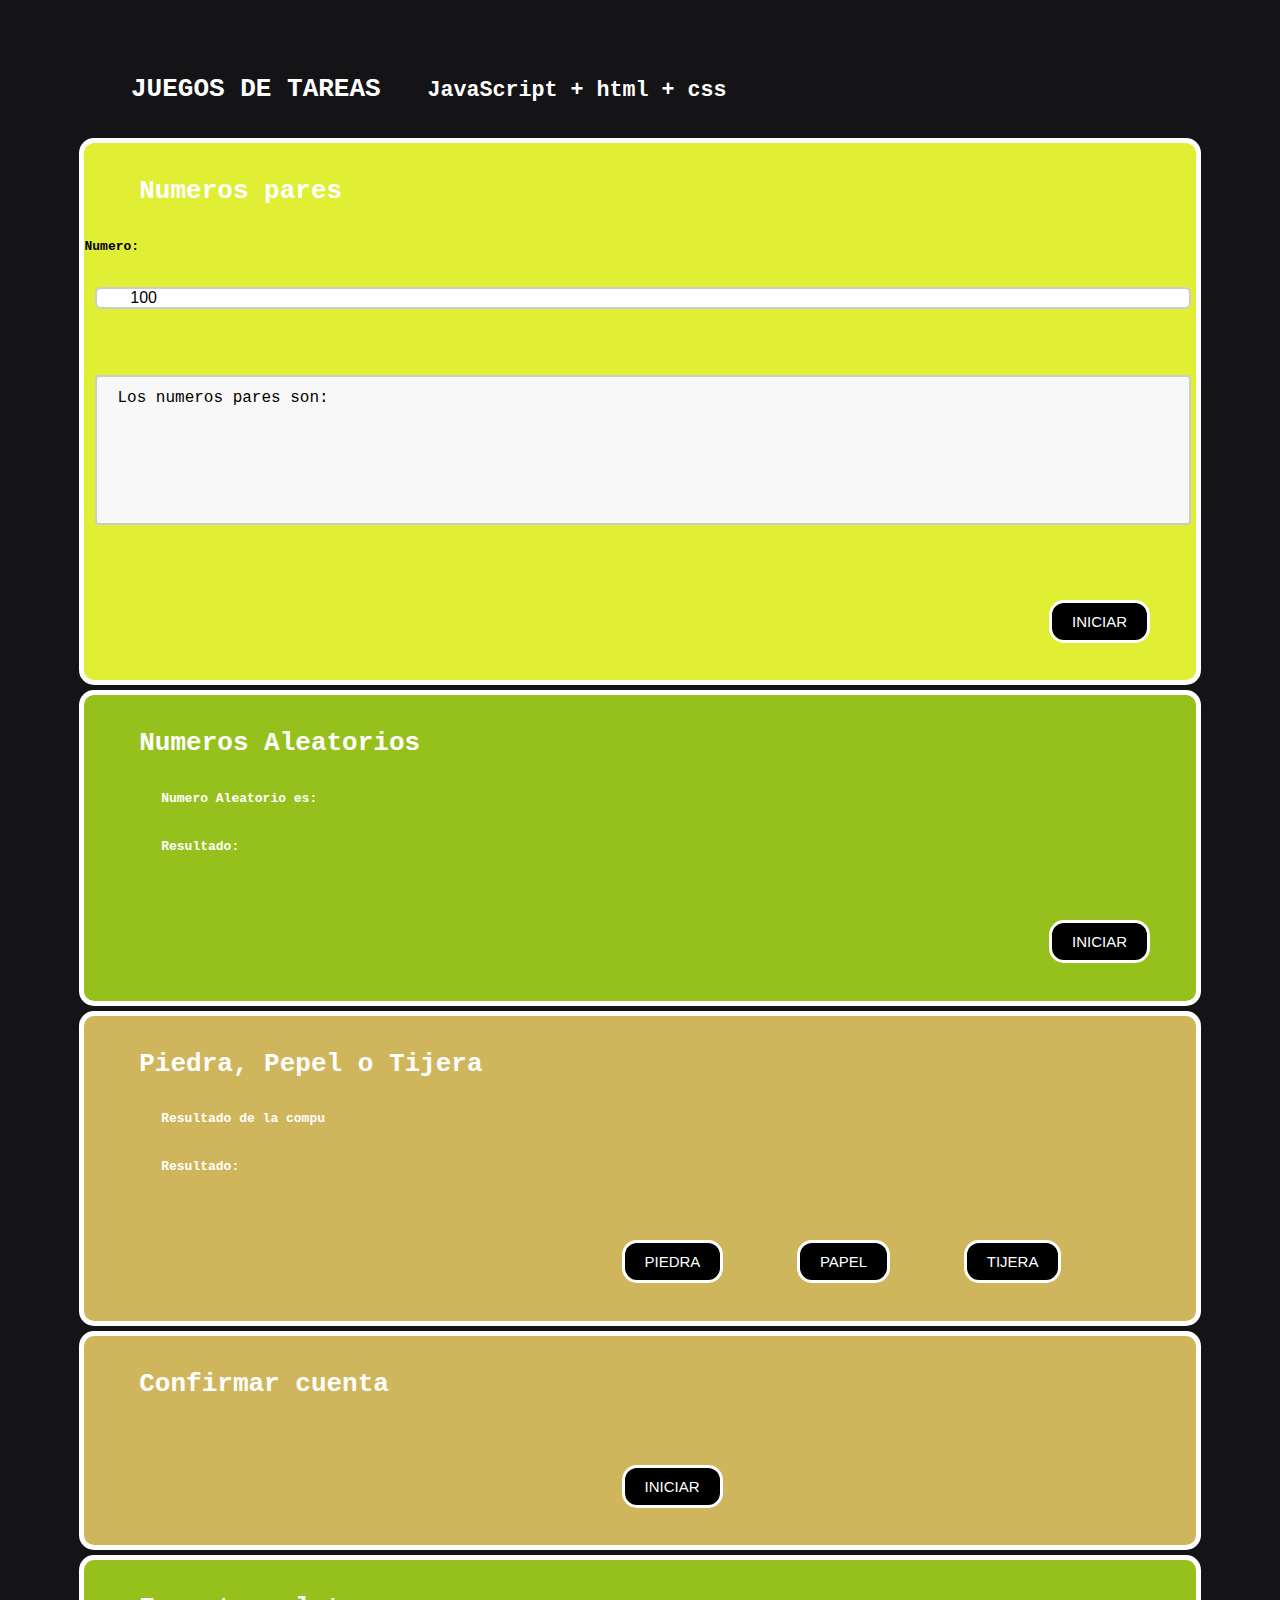
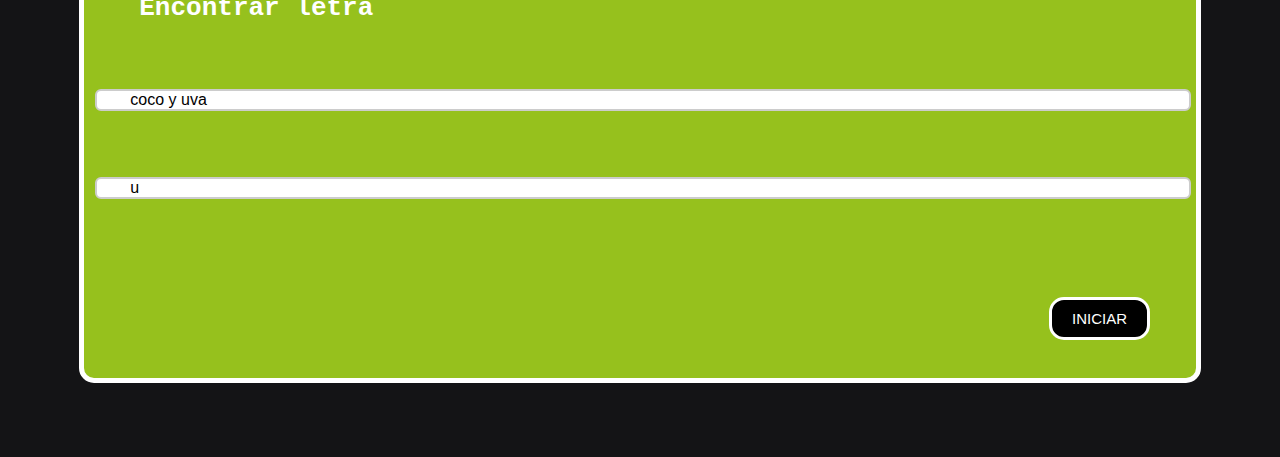
<file: index.html>
<!DOCTYPE html>
<html>
	<head>
		<meta charset="utf-8">
		<title>Ejercicios javascript primera clase</title>
		<link rel="stylesheet" href="https://necolas.github.io/normalize.css/7.0.0/normalize.css">
		<link href="https://fonts.googleapis.com/icon?family=Material+Icons"
      rel="stylesheet">
		<link rel="stylesheet" href="styles.css">

	</head>
	<body>
	<h1 class="titulo">JUEGOS DE TAREAS <small>JavaScript + html + css</small></h1>
		<div class="numerospares">
			<h1>Numeros pares</h1>
			Numero: <input type="number" size=4 value="100" id='numero'>
			<br>
			<textarea id="salida">Los numeros pares son: </textarea>
			<div class="btncentro">
			<button type="button" onclick="numeroPar()">INICIAR</button>
			</div>

		</div>

		<div class="aleatorio">
			<h1>Numeros Aleatorios</h1>
			<p id='numeroAleatorio'>Numero Aleatorio es:</p>
			<p id='puntaje'>Resultado: </p>
			<div class="btncentro">
					<button type="button" onclick="numeroAleatorio(1,10)">INICIAR</button>
			</div>
		</div>

		<div class="ppt">
			<h1>Piedra, Pepel o Tijera</h1>
			<p id='compu'>Resultado de la compu</p>
			<p id='resultado'>Resultado: </p>
			<div class="btncentro">
				<button type="button" onclick="ppt('piedra')",>PIEDRA</button>
				<button type="button" onclick="ppt('papel')">PAPEL</button>
				<button type="button" onclick="ppt('tijera')">TIJERA</button>
			</div>
		</div>

		<div class="ppt">
			<h1>Confirmar cuenta</h1>
			<div class="btncentro">
				<button type="button" onclick="confirmar()",>INICIAR</button>
			</div>
		</div>

		<div class="aleatorio">
			<h1>Encontrar letra</h1>
			<input type="text" id='texto' value="coco y uva">
			<input type="text" id='letra' value="u">
			<br>
			<p id='salidatexto'></p>
			<div class="btncentro">
				<button type="button" onclick="contieneLetra()",>INICIAR</button>
			</div>
		</div>

		<script src='script.js'></script>
	</body>
</html>
</file>
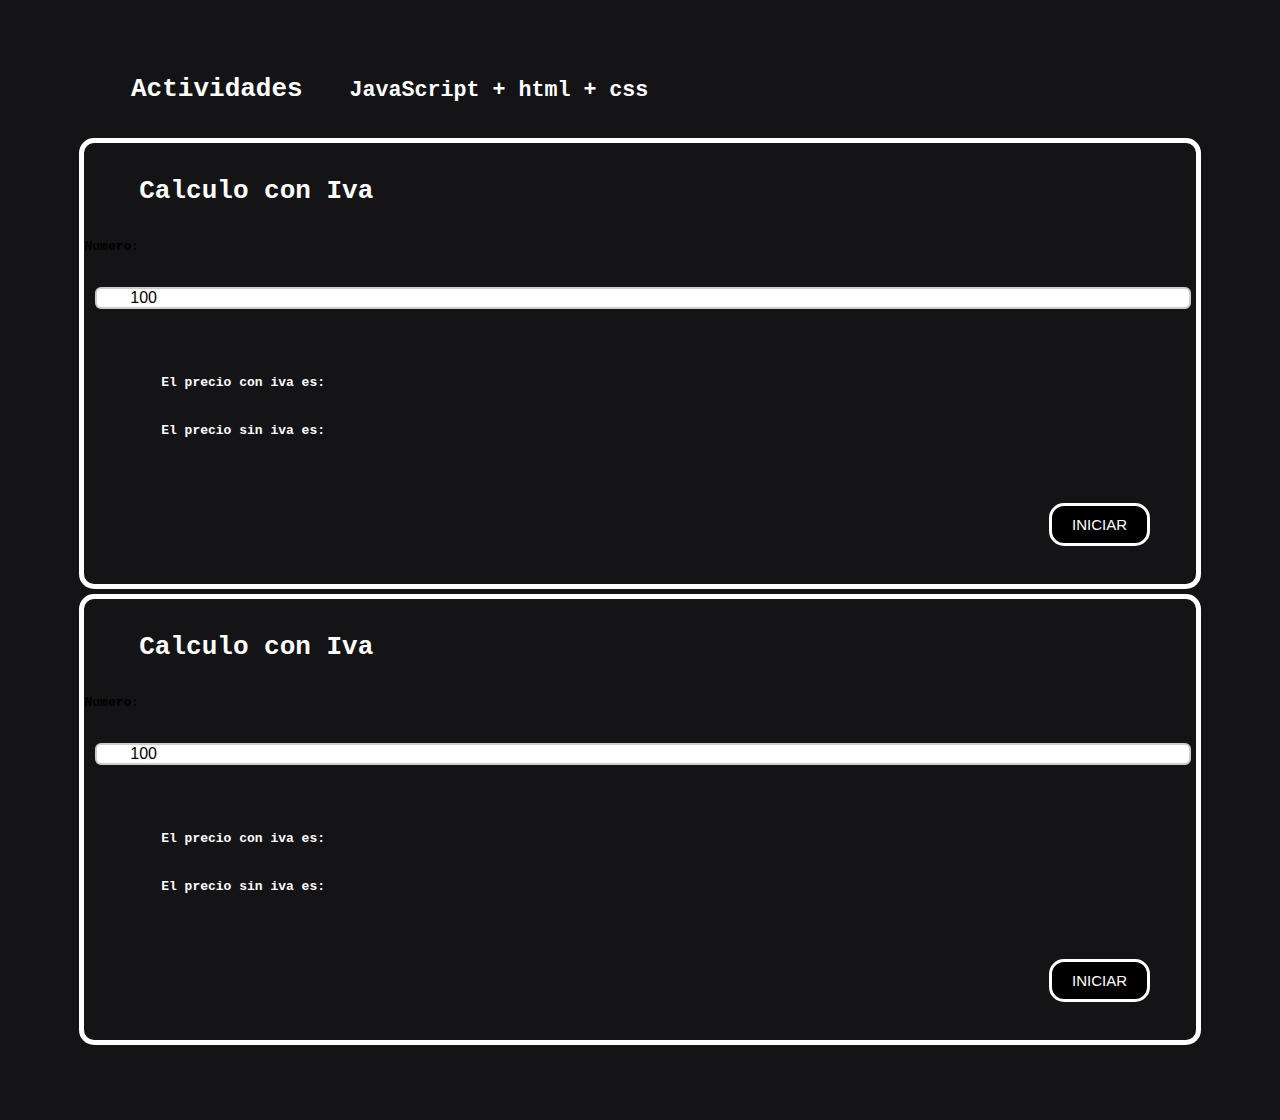
<file: indexActividad.html>
<!DOCTYPE html>
<html>

	<head>
		<meta charset="utf-8">
		<title>Ejercicios javascript primera clase</title>
		<link rel="stylesheet" href="https://necolas.github.io/normalize.css/7.0.0/normalize.css">
		<link href="https://fonts.googleapis.com/icon?family=Material+Icons" rel="stylesheet">
		<link rel="stylesheet" href="styles.css">

	</head>

	<body>
		<h1 class="titulo">Actividades <small>JavaScript + html + css</small></h1>
		<div class="plantilla1">
			<h1>Calculo con Iva</h1> Numero: <input type="number" size=4 value="100" id='niva'>
			<br>
			<p id="salidaConIva">El precio con iva es:</p>
			<p id="salidaSinIva">El precio sin iva es:</p>
			<div class="btncentro">
				<button type="button" onclick="iva()">INICIAR</button>
			</div>

		</div>
		<div class="plantilla1">
			<h1>Calculo con Iva</h1> Numero: <input type="number" size=4 value="100" id='niva'>
			<br>
			<p id="salidaConIva">El precio con iva es:</p>
			<p id="salidaSinIva">El precio sin iva es:</p>
			<div class="btncentro">
				<button type="button" onclick="iva()">INICIAR</button>
			</div>

		</div>
		<script src='script.js'></script>
	</body>

</html>
</file>
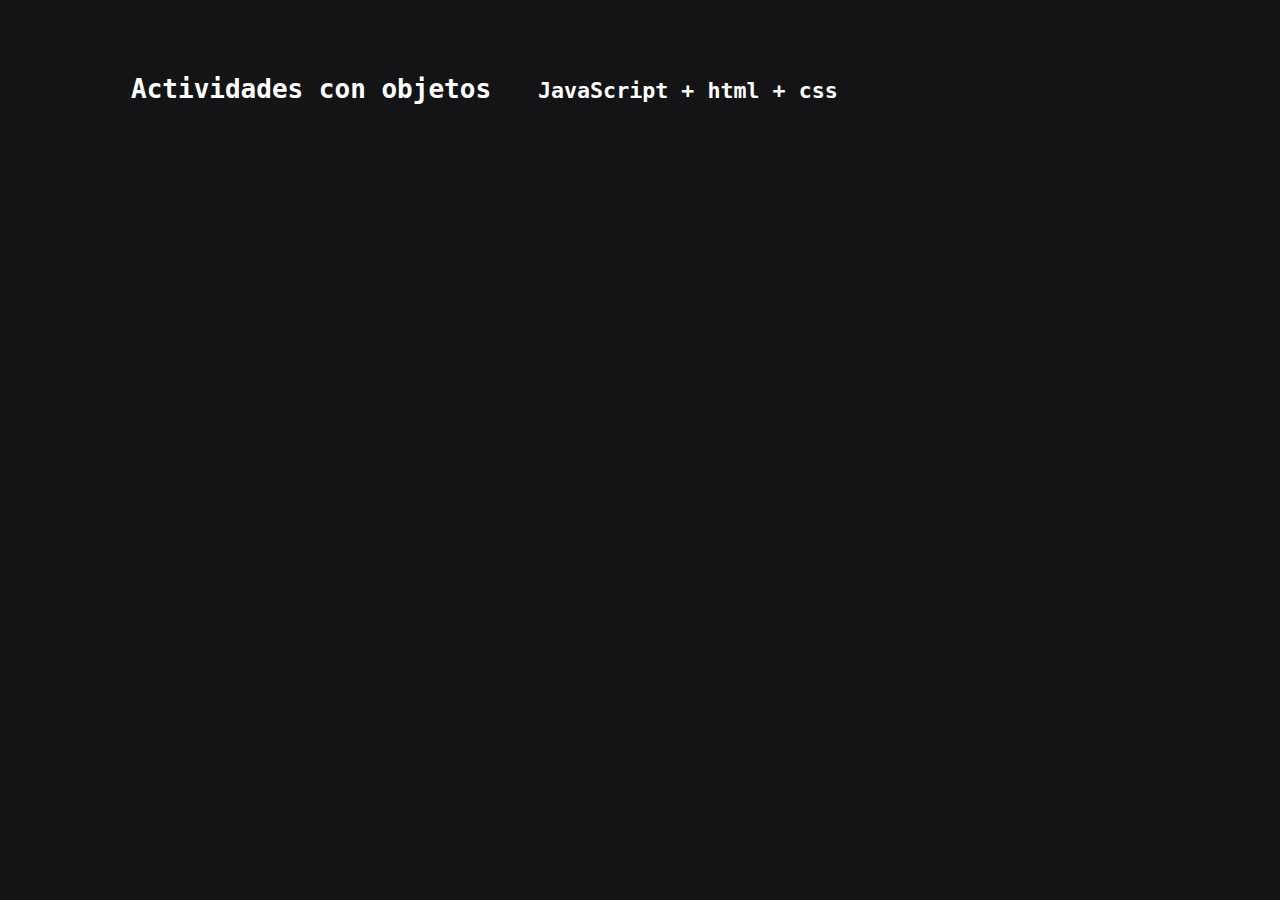
<file: indexActividadObjetos.html>
<!DOCTYPE html>
<html>
	<head>
		<meta charset="utf-8">
		<title>Ejercicios javascript primera clase</title>
		<link rel="stylesheet" href="https://necolas.github.io/normalize.css/7.0.0/normalize.css">
		<link href="https://fonts.googleapis.com/icon?family=Material+Icons"
      rel="stylesheet">
		<link rel="stylesheet" href="styles.css">

	</head>
	<body>
	<h1 class="titulo">Actividades con objetos <small>JavaScript + html + css</small></h1>

	<p id="texto" ><font size='10'></font></p>
		<script src='scriptObjetos.js'></script>
	</body>
</html>
</file>
<file: styles.css>
* {
  padding: 0;
  margin: 3%;
}

body {
  background-color: #141416;
  font-family: monospace;
  font-weight: bold;
}

h1 {
  padding-left: 2%;
  color: #fff;
}

p {
  padding-left: 4%;
  color: #fff;
}

input {
  margin-left: 1%;
  width: 100%;
  box-sizing: border-box;
  border: 2px solid #ccc;
  border-radius: 6px;
  font-size: 16px;
  background-color: white;
  padding-left: 3%;
}

textarea {
  margin-left: 1%;
  width: 100%;
  height: 150px;
  padding: 12px 20px;
  box-sizing: border-box;
  border: 2px solid #ccc;
  border-radius: 4px;
  background-color: #f8f8f8;
  font-size: 16px;
  resize: none;
}

body div {
  padding-right: 15px;
  border: solid #fff 5px;
  border-radius: 15px;
  margin: 5px;
}

button {
  display: inline-block;
  padding: 10px 20px;
  font-size: 15px;
  cursor: pointer;
  text-align: center;
  text-decoration: none;
  outline: none;
  color: #fff;
  background-color: #000;
  border: solid;
  border-radius: 15px;
  border-color: #fff;
  width: 0 auto;
}

button:hover {
  background-color: #d0591e
}

button:active {
  background-color: #424242;
  transform: translateY(4px);
}

.numerospares {
  background-color: #e0ee34;
}

.btncentro {
  width: 100%;
  margin-left: 85%;
  border: none;
}

.aleatorio {
  background-color: #96c11d;
}

.ppt {
  background-color: #cfb65d;
}

.ppt .btncentro {
  margin-left: 46%;
}
</file>
